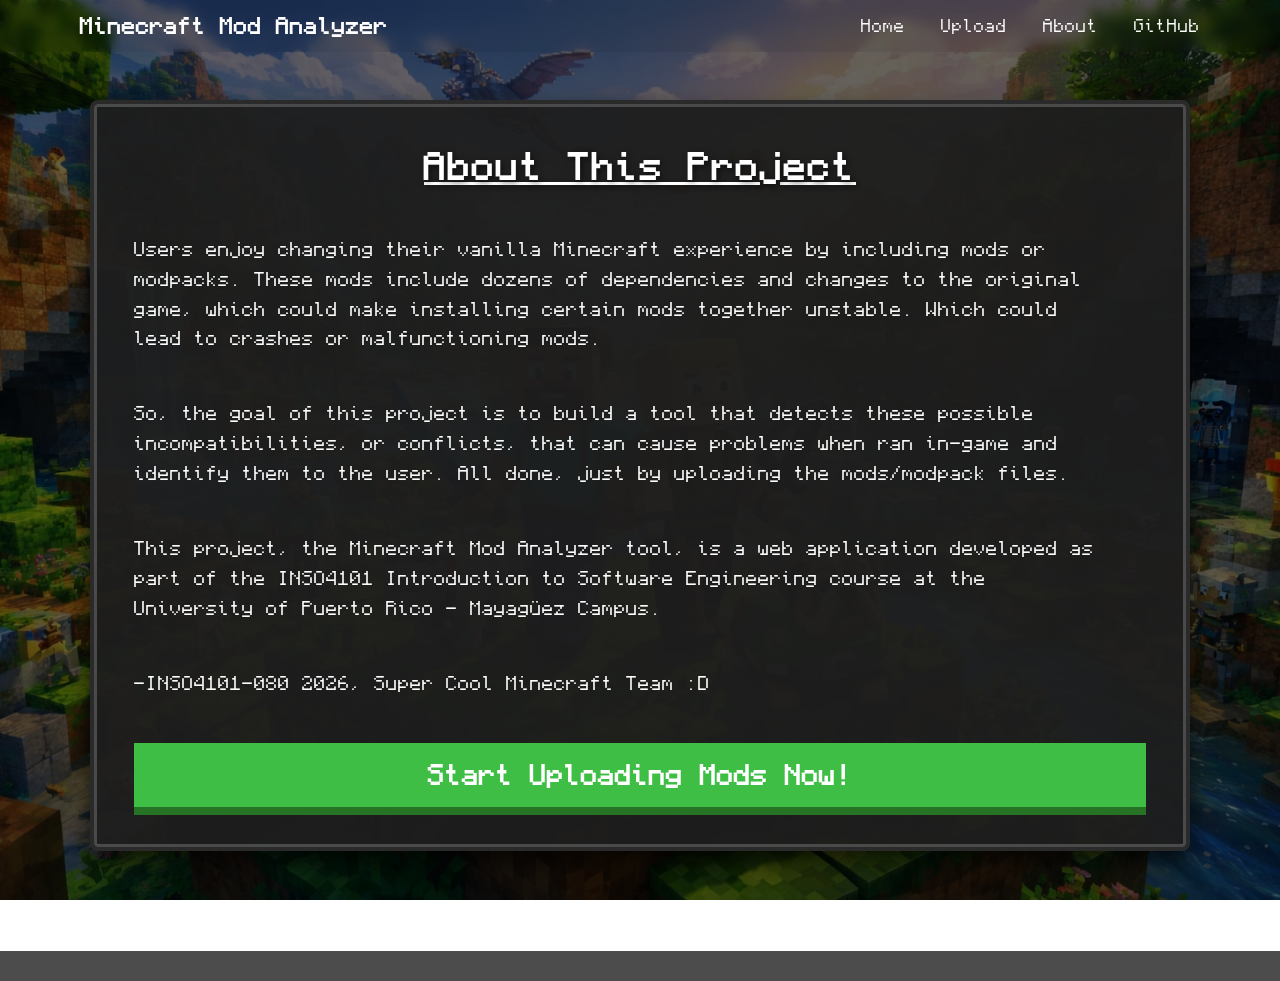
<file: src/main/resources/static/about.html>
<!-- TODO: Add informational text in the About page -->
<!DOCTYPE html>
<html lang="en">
<head>
  <meta charset="UTF-8" />
  <meta name="viewport" content="width=device-width, initial-scale=1.0" />
  <title>About - Minecraft Dependency Visualizer</title>
  <link rel="stylesheet" href="homepage.css" />
</head>

<body class="site-background" id="page-about">
    
  <header id="site-header">
  <div class="nav-container">
      
         
    <div class="logo">
      Minecraft Mod Analyzer
    </div>

    <nav class="nav-links">
        <a href="index.html">Home</a>
      <a href="#">Upload</a>
      <a href="about.html" id="about-btn">About</a>
      <a href="https://github.com/uprm-inso4101-2025-2026-s2/semester-project-super_cool_minecraft_team" target="_blank">GitHub</a>
    </nav>
  
  </div>

</header>
  <header id="app-header">
    <div id="header-inner">
      <!-- <h1 id="main-title"></h1>
      <p id="main-message">
        <!- - TODO if needed - ->
      </p> -->
    </div>
  </header>

  <main id="main-content">

    <section id="about-message">

      <div id="about-header">
        <h1 id="about-main-title">About This Project</h1>
      </div>

      <div id="about-text-div">
        <p>
          Users enjoy changing their vanilla Minecraft experience
          by including mods or modpacks. These mods include dozens
          of dependencies and changes to the original game, which
          could make installing certain mods together unstable.
          Which could lead to crashes or malfunctioning mods. <br> <br>
        </p>

        <p>
          So, the goal of this project is to build a tool that
          detects these possible incompatibilities, or conflicts,
          that can cause problems when ran in-game and identify
          them to the user. All done, just by uploading the
          mods/modpack files. <br> <br>
        </p>

        <p>
          This project, the Minecraft Mod Analyzer tool, is a web
          application developed as part of the INSO4101 Introduction
          to Software Engineering course at the University of Puerto
          Rico - Mayagüez Campus. <br> <br>
        </p>

        <p>
          -INSO4101-080 2026, Super Cool Minecraft Team :D
        </p>

      </div>

      <!-- <div id="about-logo-div"> -->

        <!--
        include logo like:
        <img src="LOGO PATH HERE" alt="Minecraft Mod Analyzer Logo">
        -->
    
      <!-- </div> -->
      
      <a href="index.html" id="about-upload-button">
          Start Uploading Mods Now!
      </a> <!--If the upload function gets a page of its own, change link to there instead of index.html -Reynaldo -->

    </section>
  </main>

<footer id="site-footer">
  <div class="footer-container">

    <p>
      <!-- TODO (If needed) -->
    </p>

  </div>

</footer>
</body>
</html>
</file>
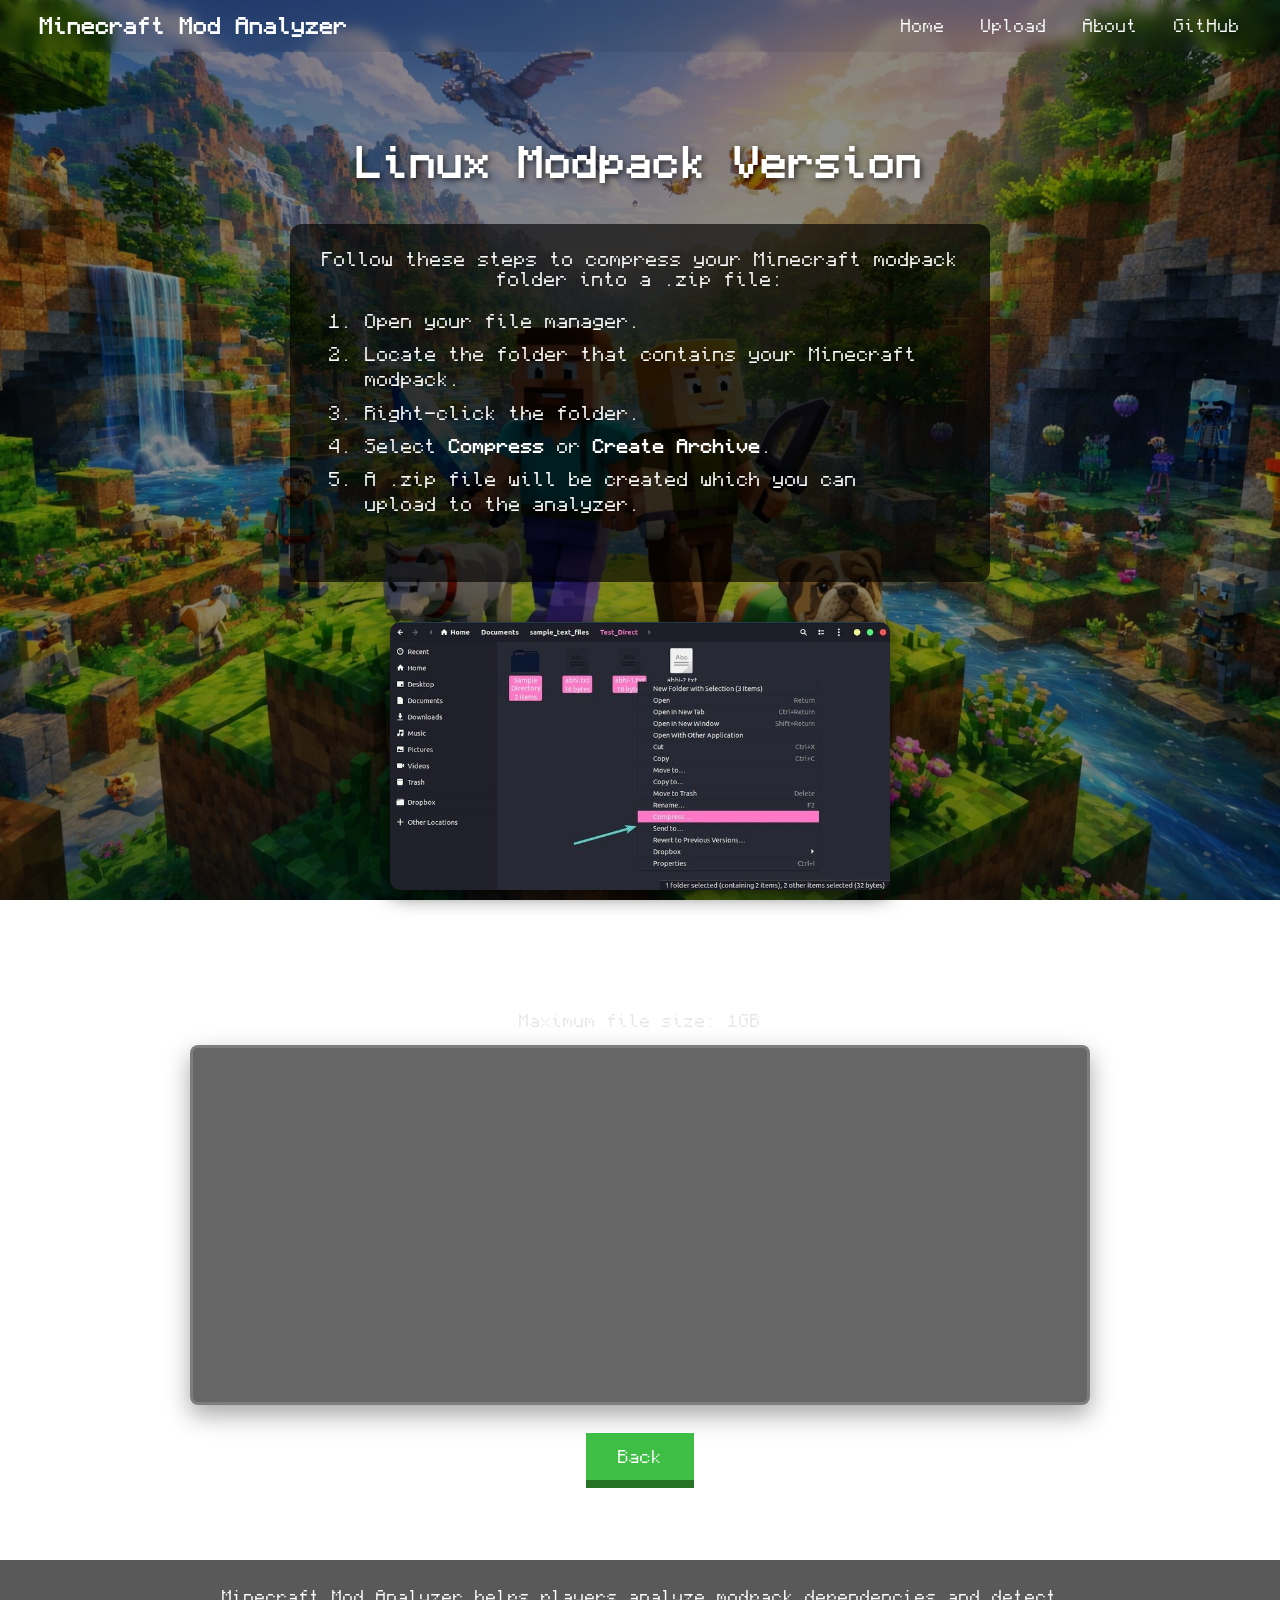
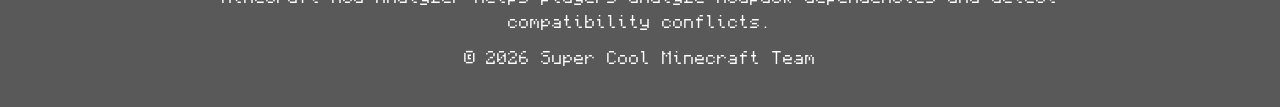
<file: src/main/resources/static/OS versions/linux.html>
<!DOCTYPE html>
<html lang="en">
<head>
  <meta charset="UTF-8">
  <meta name="viewport" content="width=device-width, initial-scale=1.0">
  <title>Linux Installation</title>
  <link rel="stylesheet" href="modpackreceiver.css">
</head>

<body class="instructions-page">

  <header id="site-header">
    <div class="nav-container">
      <a href="../index.html" class="logo">Minecraft Mod Analyzer</a>

      <nav class="nav-links">
        <a href="../index.html">Home</a>
        <a href="../upload/upload.html">Upload</a>
        <a href="#">About</a>
        <a href="https://github.com/uprm-inso4101-2025-2026-s2/semester-project-super_cool_minecraft_team" target="_blank">GitHub</a>
      </nav>
    </div>
  </header>

<main class="instructions-wrapper">
  <header class="instructions-header">
    <h1>Linux Modpack Version</h1>
  </header>

 <div class="instructions-text">

<p class="instruction-intro">
  Follow these steps to compress your Minecraft modpack folder into a .zip file:
</p>

<ol class="instruction-list">
<li>Open your file manager.</li>
<li>Locate the folder that contains your Minecraft modpack.</li>
<li>Right-click the folder.</li>
<li>Select <b>Compress</b> or <b>Create Archive</b>.</li>
<li>A .zip file will be created which you can upload to the analyzer.</li>
</ol>

</div>

<div class="instruction-image">
<a href="../images/linux.png" target="_blank">
<img src="../images/linux.png" alt="Linux zip example">
</a>
</div>

<p class="upload-limit">
Maximum file size: 1GB
</p>

<section class="instruction-container">

</section>

 

  <a href="../upload/upload.html" class="back-link">
    <button class="back-btn">Back</button>
  </a>
</main>
  <footer id="site-footer">
    <div class="footer-container">
      <p>
        Minecraft Mod Analyzer helps players analyze modpack dependencies
        and detect compatibility conflicts.
      </p>

      <p>
        © 2026 Super Cool Minecraft Team
      </p>
    </div>
  </footer>

</body>
</html>
</file>
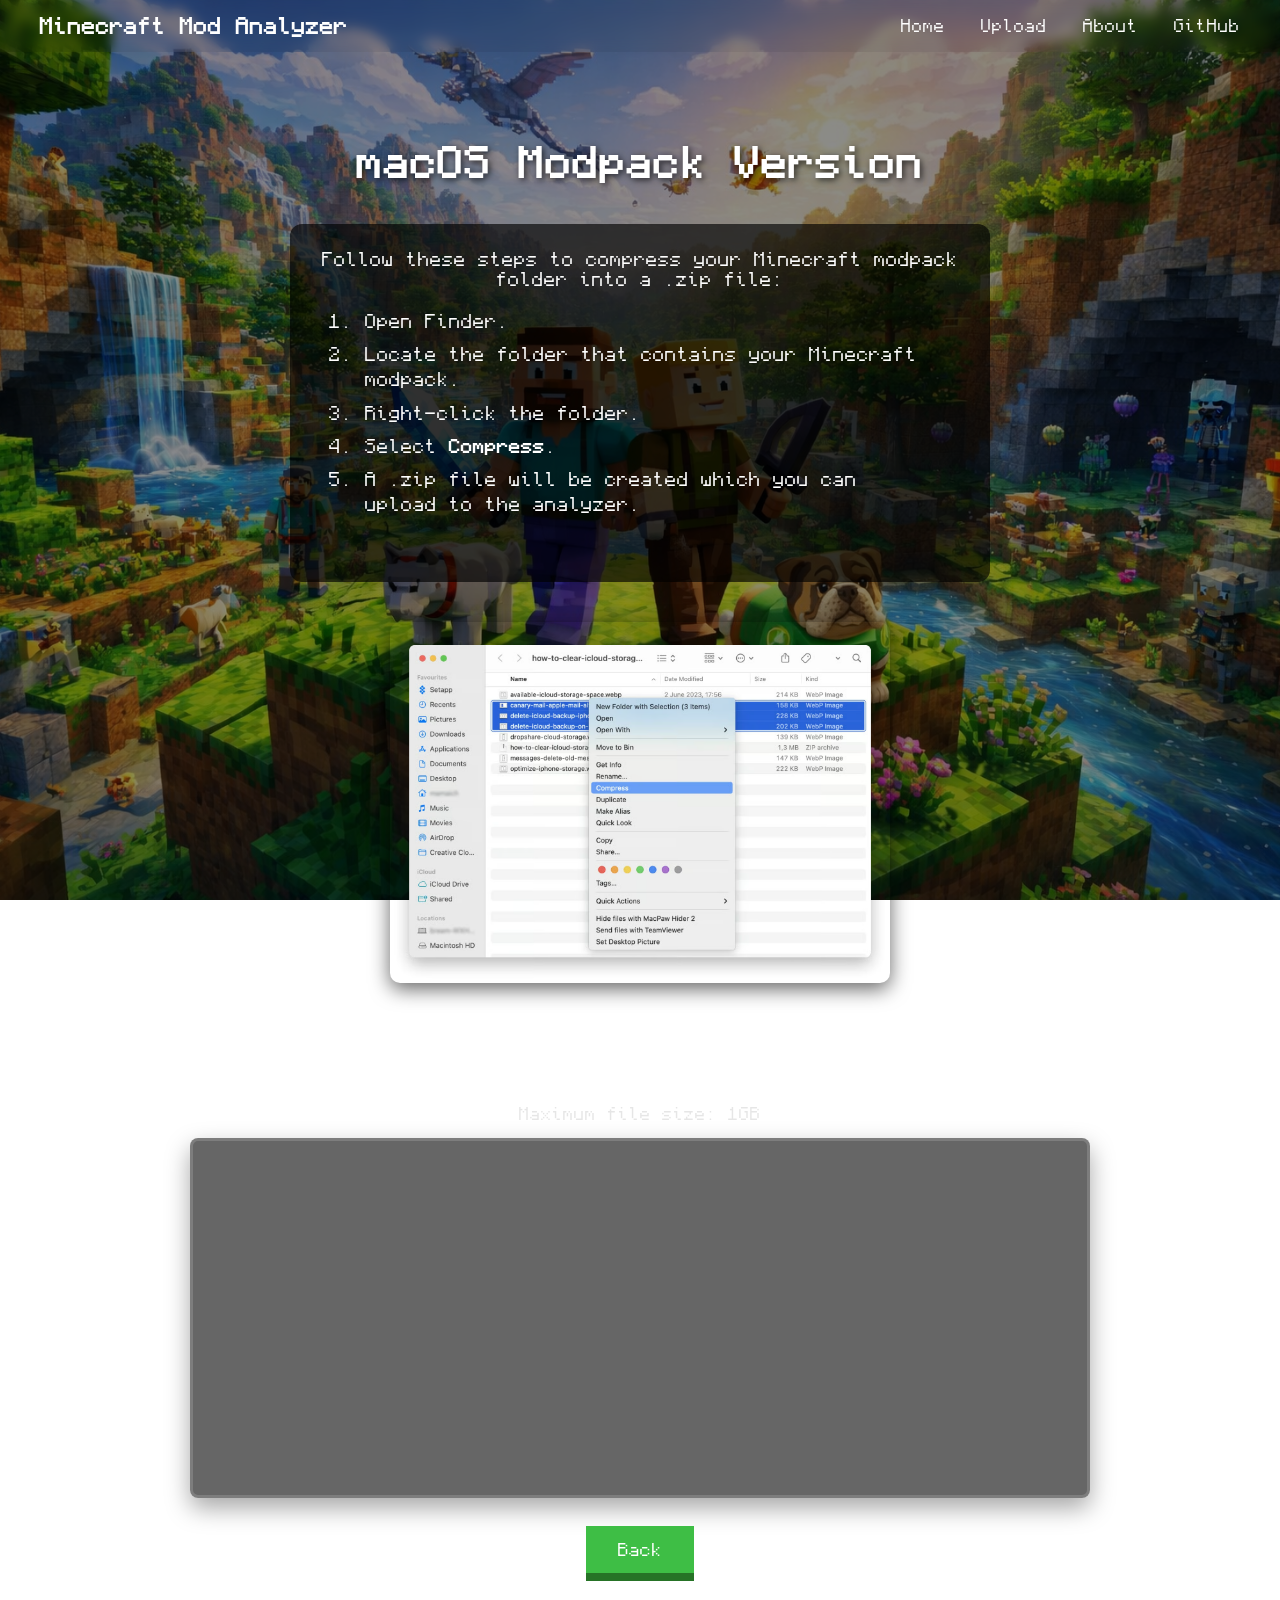
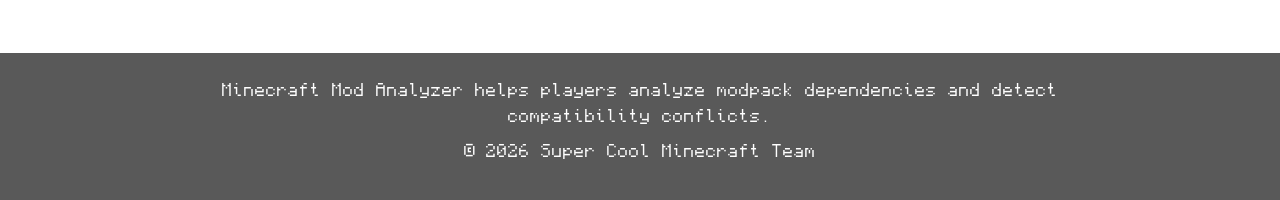
<file: src/main/resources/static/OS versions/mac.html>
<!DOCTYPE html>
<html lang="en">
<head>
  <meta charset="UTF-8">
  <meta name="viewport" content="width=device-width, initial-scale=1.0">
  <title>macOS Installation</title>
  <link rel="stylesheet" href="modpackreceiver.css">
</head>

<body class="instructions-page">

  <header id="site-header">
    <div class="nav-container">
      <a href="../index.html" class="logo">Minecraft Mod Analyzer</a>

      <nav class="nav-links">
        <a href="../index.html">Home</a>
        <a href="../upload/upload.html">Upload</a>
        <a href="#">About</a>
        <a href="https://github.com/uprm-inso4101-2025-2026-s2/semester-project-super_cool_minecraft_team" target="_blank">GitHub</a>
      </nav>
    </div>
  </header>

<main class="instructions-wrapper">
  <header class="instructions-header">
    <h1>macOS Modpack Version</h1>
  </header>
    

<div class="instructions-text">

<p class="instruction-intro">
  Follow these steps to compress your Minecraft modpack folder into a .zip file:
</p>

<ol class="instruction-list">
<li>Open Finder.</li>
<li>Locate the folder that contains your Minecraft modpack.</li>
<li>Right-click the folder.</li>
<li>Select <b>Compress</b>.</li>
<li>A .zip file will be created which you can upload to the analyzer.</li>
</ol>

</div>

<div class="instruction-image">
<a href="../images/macOS.png" target="_blank">
<img src="../images/macOS.png" alt="macOS zip example">
</a>
</div>

<p class="upload-limit">
Maximum file size: 1GB
</p>

<section class="instruction-container">

</section>

 

  <a href="../upload/upload.html" class="back-link">
    <button class="back-btn">Back</button>
  </a>
</main>
  <footer id="site-footer">
    <div class="footer-container">
      <p>
        Minecraft Mod Analyzer helps players analyze modpack dependencies
        and detect compatibility conflicts.
      </p>

      <p>
        © 2026 Super Cool Minecraft Team
      </p>
    </div>
  </footer>

</body>
</html>
</file>
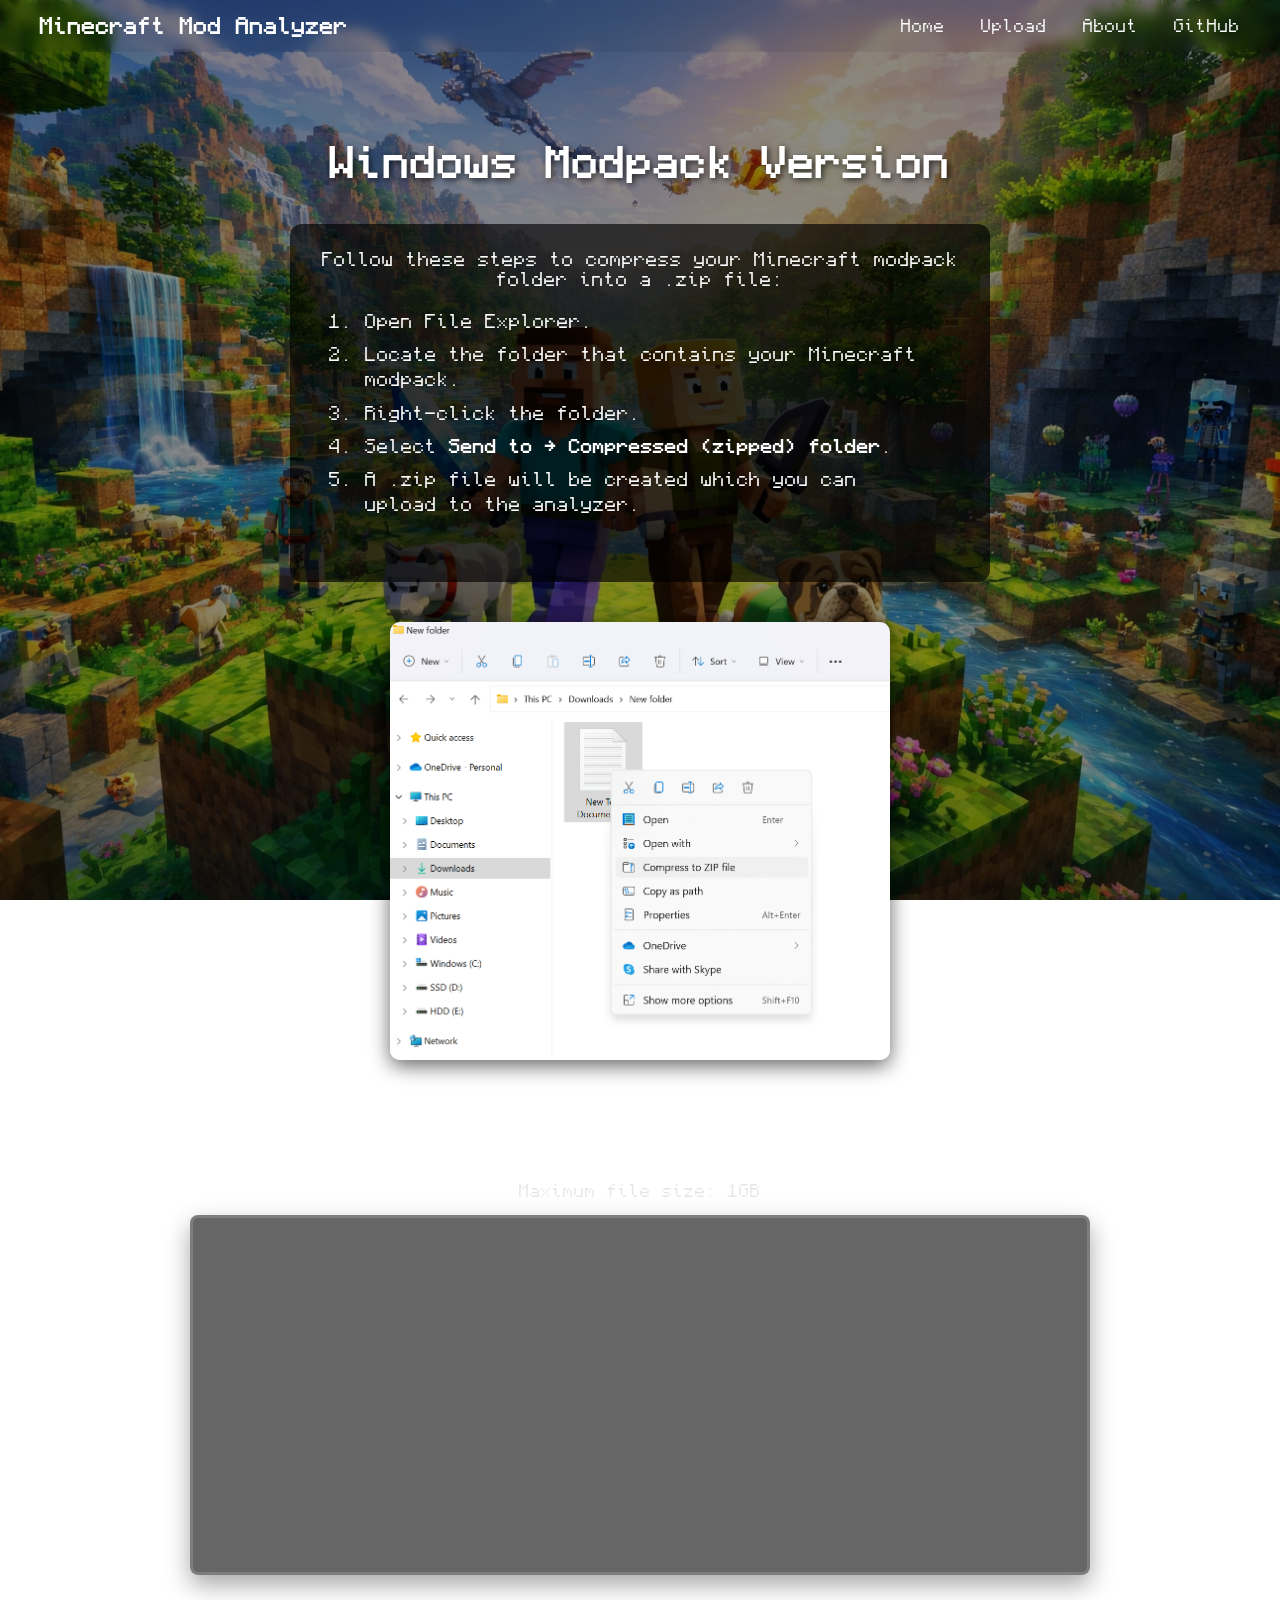
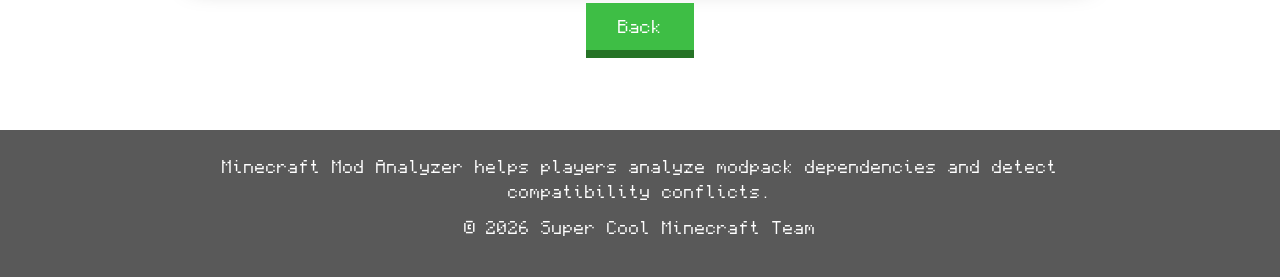
<file: src/main/resources/static/OS versions/windows.html>
<!DOCTYPE html>
<html lang="en">
<head>
  <meta charset="UTF-8">
  <meta name="viewport" content="width=device-width, initial-scale=1.0">
  <title>Windows Installation</title>
  <link rel="stylesheet" href="modpackreceiver.css">
</head>

<body class="instructions-page">

  <header id="site-header">
    <div class="nav-container">
      <a href="../index.html" class="logo">Minecraft Mod Analyzer</a>

      <nav class="nav-links">
        <a href="../index.html">Home</a>
        <a href="../upload/upload.html">Upload</a>
        <a href="#">About</a>
        <a href="https://github.com/uprm-inso4101-2025-2026-s2/semester-project-super_cool_minecraft_team" target="_blank">GitHub</a>
      </nav>
    </div>
  </header>

<main class="instructions-wrapper">
  <header class="instructions-header">
    <h1>Windows Modpack Version</h1>
  </header>


  <div class="instructions-text">

<p class="instruction-intro">
Follow these steps to compress your Minecraft modpack folder into a .zip file:
</p>

<ol class="instruction-list">
<li>Open File Explorer.</li>
<li>Locate the folder that contains your Minecraft modpack.</li>
<li>Right-click the folder.</li>
<li>Select <b>Send to → Compressed (zipped) folder</b>.</li>
<li>A .zip file will be created which you can upload to the analyzer.</li>
</ol>

</div>

<div class="instruction-image">
  <a href="../images/windows.png" target="_blank">
<img src="../images/windows.png" alt="Windows zip example">
</a>
</div>

<p class="upload-limit">
Maximum file size: 1GB
</p>

<section class="instruction-container">

</section>

  

  <a href="../upload/upload.html" class="back-link">
    <button class="back-btn">Back</button>
  </a>
</main>

  <footer id="site-footer">
    <div class="footer-container">
      <p>
        Minecraft Mod Analyzer helps players analyze modpack dependencies
        and detect compatibility conflicts.
      </p>

      <p>
        © 2026 Super Cool Minecraft Team
      </p>
    </div>
  </footer>

</body>
</html>
</file>
<file: src/main/resources/static/homepage.css>
/* homepage.css - SOLO MONOCRAFT */

@font-face {
    font-family: 'Monocraft';
    src: url('fonts/Monocraft-Light.ttf') format('truetype');
    font-weight: 300;
    font-style: normal;
    font-display: swap;
}

@font-face {
    font-family: 'Monocraft';
    src: url('fonts/Monocraft-Light-Italic.ttf') format('truetype');
    font-weight: 300;
    font-style: italic;
    font-display: swap;
}

@font-face {
    font-family: 'Monocraft';
    src: url('fonts/Monocraft-SemiBold.ttf') format('truetype');
    font-weight: 600;
    font-style: normal;
    font-display: swap;
}

@font-face {
    font-family: 'Monocraft';
    src: url('fonts/Monocraft-SemiBold-Italic.ttf') format('truetype');
    font-weight: 600;
    font-style: italic;
    font-display: swap;
}

* {
    margin: 0;
    padding: 0;
    box-sizing: border-box;
}

.site-background {

    /* BACKGROUND IMAGE */
    background-image: url("images/minecraft-background.png");
    background-size: cover;
    background-position: center;
    background-repeat: no-repeat;
    background-attachment: fixed;

    font-family: 'Monocraft', sans-serif;
    font-weight: 300;
    min-height: 100vh;
    display: flex;
    flex-direction: column;
    position: relative;
}

body#page-home::before {
    content: "";
    position: fixed;
    inset: 0;
    background: rgba(0,0,0,0.35);
    z-index: -1;
}

body#page-about::before {
    content: "";
    position: fixed;
    inset: 0;
    background: rgba(0,0,0,0.6);
    z-index: -1;
    padding: 20px;
}

/* HEADER  */
#app-header {
    padding: 60px 0 0 80px;  
    text-align: left;
}

/* Welcome */
#main-title {
    color: #ffffff;
    font-size: 3.2rem;
    font-weight: 600; 
    letter-spacing: 1px;
    line-height: 1.3;
    margin-bottom: 20px;
    text-shadow: 2px 2px 6px rgba(0,0,0,0.6);
    font-family: 'Monocraft', sans-serif;
    max-width: 900px;
}

/* Message */
#main-message {
    color: #ffffff;
    font-size: 1.4rem;
    font-weight: 300; 
    letter-spacing: 0.3px;
    max-width: 750px;
    line-height: 1.6;
    margin-top: 10px;
    text-shadow: 1px 1px 4px rgba(0,0,0,0.6);
    font-family: 'Monocraft', sans-serif;
    opacity: 0.95;
}

/* MAIN  */
#main-content {
    flex: 1;
    display: flex;
    align-items: flex-start;
    justify-content: flex-start;
    padding: 0 80px;
    margin-top: 40px;  
}

/* Button */
#get-mods-btn {
    background-color: #3ebe45;
    border: none;
    color: white;
    font-size: 2.5rem;
    font-weight: 600; 
    padding: 22px 80px;
    box-shadow: 0 12px 0 #267326, 0 20px 25px rgba(0,0,0,0.35);
    cursor: pointer;
    letter-spacing: 1.5px;
    text-shadow: 2px 2px 0 #267326;
    transition: all 0.1s ease;
    display: inline-block;
    font-family: 'Monocraft', sans-serif;
}

#get-mods-btn:hover {
    background-color: #4acf52;
    transform: translateY(-3px);
    box-shadow: 0 15px 0 #267326, 0 22px 28px rgba(0,0,0,0.4);
}

#get-mods-btn:active {
    transform: translateY(9px);
    box-shadow: 0 5px 0 #267326, 0 15px 20px rgba(0,0,0,0.3);
}

@media (max-width: 1024px) {
    #app-header {
        padding: 40px 0 0 50px;
    }
    
    #main-title {
        font-size: 2.8rem;
        max-width: 700px;
    }
    
    #main-message {
        font-size: 1.3rem;
        max-width: 600px;
    }
    
    #main-content {
        padding: 0 50px;
        margin-top: -50px;
    }
    
    #get-mods-btn {
        font-size: 2.2rem;
        padding: 20px 70px;
    }
}

@media (max-width: 768px) {
    #app-header {
        padding: 30px 0 0 30px;
    }
    
    #main-title {
        font-size: 2.2rem;
    }
    
    #main-message {
        font-size: 1.2rem;
        line-height: 1.5;
    }
    
    #main-content {
        padding: 0 30px;
        margin-top: -40px;
    }
    
    #get-mods-btn {
        font-size: 1.8rem;
        padding: 18px 50px;
    }
}

@media (max-width: 480px) {
    #app-header {
        padding: 120px 0 0 80px;
        text-align: left;
    }
    
    #main-title {
        font-size: 1.8rem;
    }
    
    #main-message {
        font-size: 1rem;
    }
    
    #get-mods-btn {
        font-size: 1.5rem;
        padding: 15px 40px;
        border-radius: 40px;
    }
}

/* INFO SECTION */

#info-section{
    padding: 120px 80px;
    background: rgba(0,0,0,0.55);
    margin-top: 50vh;
}

.info-container{
    max-width: 900px;
    margin: auto;
}

#info-section h2{
    color: white;
    font-size: 2.2rem;
    font-weight: 600;
    margin-bottom: 25px;
    font-family: 'Monocraft', sans-serif;
}

#info-section p{
    color: #eaeaea;
    font-size: 1.1rem;
    line-height: 1.7;
    margin-bottom: 16px;
    font-family: 'Monocraft', sans-serif;
}

/* HEADER NAVBAR */

#site-header{
position: fixed;
top: 0;
left: 0;
width: 100%;
padding: 15px 80px;
background: rgba(0,0,0,0.05);
backdrop-filter: blur(6px);
z-index: 1000;
}

.nav-container{
display: flex;
justify-content: space-between;
align-items: center;
max-width: 1200px;
margin: auto;
}

.logo{
color: white;
font-size: 1.3rem;
font-weight: 600;
font-family: 'Monocraft', sans-serif;
}

.nav-links a{
color: white;
margin-left: 25px;
text-decoration: none;
font-size: 1rem;
font-family: 'Monocraft', sans-serif;
transition: opacity 0.2s;
}

.nav-links a:hover{
opacity: 0.7;
}

/* FOOTER */

#site-footer{
background: rgba(0,0,0,0.7);
color: white;
padding: 10px 80px;
margin-top: 100px;
}

.footer-container{
max-width: 900px;
margin: auto;
text-align: center;
}

.footer-container p{
margin-bottom: 10px;
line-height: 1.6;
font-family: 'Monocraft', sans-serif;
}

/*About Page CSS*/

#about-header{
    width: 100%;
    text-align: center;
    margin-bottom: 25px;
}

#about-message{
    display: flex;
    flex-wrap: wrap; /*struggling to make button go on bottom*/
    align-items: flex-start;
    justify-content: space-between;
    /* text-align: justify; */ /*I do not believe this is easier to read*/

    max-width: 1100px;
    margin: auto;
    padding: 40px;

    background: rgba(30,30,30,0.95);
    border-radius: 8px;
    border: 4px solid #2a2a2a;
    box-shadow:inset 0 0 0 3px #4a4a4a,
                0 12px 25px rgba(0,0,0,0.7);
}

#about-text-div{
    flex: 3;
    padding-right: 30px;

    /* OLD BACKGROUND
    background: rgba(0,0,0,0.8);
    border-radius: 15px;
    */
}

#about-logo-div{
    flex: 2;
    text-align: center;
}

#about-upload-button{
    width: 100%;
    margin-top: 30px;

    display: block;
    text-align: center;
    text-decoration: none;

    background-color: #3ebe45;
    border: none;
    color: white;

    font-size: 1.6rem;
    font-weight: 600;

    padding: 18px 40px;

    box-shadow: 0 8px 0 #267326;
    cursor: pointer;

    font-family: 'Monocraft', sans-serif;

    transition: all 0.1s ease;
}

#about-upload-button:hover{
    background-color: #4acf52;
    transform: translateY(-3px);
    box-shadow: 0 15px 0 #267326, 0 22px 28px rgba(0,0,0,0.4);
}

#about-upload-button:active{
    transform: translateY(5px);
    box-shadow: 0 3px 0 #267326;
}

#about-message p{
    color: #ffffff;
    font-size: 1.1rem;
    line-height: 1.7;
    margin-bottom: 15px;
}

#about-main-title{
    width: 100%;
    text-decoration: underline;
    color: #ffffff;

    font-family: 'Monocraft', sans-serif;
    font-size: 2.2rem;
    font-weight: 600; 
    letter-spacing: 1px;
    line-height: 1.3;

    margin-bottom: 20px;

    text-shadow: 2px 2px 6px rgba(0,0,0,0.6);
    
    max-width: 1100px;
}
</file>
<file: src/main/resources/static/OS versions/modpackreceiver.css>
@font-face {
  font-family: 'Monocraft';
  src: url('../fonts/Monocraft-Light.ttf') format('truetype');
  font-weight: 300;
}

@font-face {
  font-family: 'Monocraft';
  src: url('../fonts/Monocraft-SemiBold.ttf') format('truetype');
  font-weight: 600;
}

/* RESET */
* {
  margin: 0;
  padding: 0;
  box-sizing: border-box;
}

/* BODY */
body.instructions-page {
  min-height: 100vh;
  display: flex;
  flex-direction: column;
  font-family: 'Monocraft', sans-serif;
  background-image: url("../images/minecraft-background.png");
  background-size: cover;
  background-position: center;
  background-repeat: no-repeat;
  background-attachment: fixed;
  color: white;
  text-align: center;
  position: relative;
}

body.instructions-page::before {
  content: "";
  position: fixed;
  inset: 0;
  background: rgba(0, 0, 0, 0.45);
  z-index: -1;
}

/* HEADER / NAVBAR */
#site-header {
  position: fixed;
  top: 0;
  left: 0;
  width: 100%;
  padding: 15px 40px;
  background: rgba(0, 0, 0, 0.05);
  backdrop-filter: blur(6px);
  z-index: 1000;
}

.nav-container {
  max-width: 1200px;
  margin: 0 auto;
  display: flex;
  justify-content: space-between;
  align-items: center;
}

.logo {
  color: white;
  text-decoration: none;
  font-size: 1.3rem;
  font-weight: 600;
}

.logo:hover,
.logo:visited,
.logo:active {
  color: white;
  text-decoration: none;
}

.nav-links a {
  color: white;
  text-decoration: none;
  margin-left: 25px;
  font-size: 1rem;
  transition: opacity 0.2s ease;
}

.nav-links a:hover,
.nav-links a:visited,
.nav-links a:active {
  color: white;
  text-decoration: none;
  opacity: 0.8;
}

/* MAIN CONTENT AREA */
.instructions-wrapper {
  flex: 1;
  width: 100%;
  max-width: 1200px;
  margin: 0 auto;
  padding: 140px 20px 40px;
}

/* PAGE TITLE */
.instructions-header {
  margin-bottom: 30px;
}

.instructions-header h1 {
  font-size: 2.5rem;
  text-shadow: 2px 2px 6px rgba(0, 0, 0, 0.7);
}

/* EMPTY CONTAINER RESERVED FOR NEXT ISSUE */
.instruction-container {
  width: 100%;
  max-width: 900px;
  height: 360px;
  margin: 0 auto;
  background: rgba(0, 0, 0, 0.60);
  border: 3px solid rgba(255, 255, 255, 0.15);
  border-radius: 8px;
  box-shadow: 0 10px 25px rgba(0, 0, 0, 0.35);
}

/* NOTE */
.instructions-note {
  margin: 28px auto 0;
  max-width: 700px;
  font-size: 1rem;
  line-height: 1.7;
  color: #e6e6e6;
  text-align: center;
}

/* BACK LINK + BUTTON */
.back-link {
  display: inline-block;
  margin-top: 28px;
  text-decoration: none;
}

.back-link:hover,
.back-link:visited,
.back-link:active {
  text-decoration: none;
}

.back-btn {
  padding: 14px 32px;
  background: #3ebe45;
  border: none;
  color: white;
  font-size: 1.05rem;
  cursor: pointer;
  box-shadow: 0 8px 0 #267326;
  font-family: 'Monocraft', sans-serif;
  transition: all 0.15s ease;
}

.back-btn:hover {
  transform: translateY(-2px);
  background: #4acf52;
}

.back-btn:active {
  transform: translateY(5px);
  box-shadow: 0 3px 0 #267326;
}

/* FOOTER */
#site-footer {
  margin-top: 40px;
  background: rgba(0, 0, 0, 0.65);
  padding: 25px 20px;
}

.footer-container {
  max-width: 900px;
  margin: 0 auto;
  text-align: center;
}

.footer-container p {
  margin-bottom: 10px;
  line-height: 1.6;
}

/* RESPONSIVE */
@media (max-width: 768px) {
  #site-header {
    padding: 15px 20px;
  }

  .nav-container {
    flex-direction: column;
    gap: 10px;
  }

  .nav-links a {
    margin: 0 10px;
  }

  .instructions-wrapper {
    padding: 160px 15px 30px;
  }

  .instructions-header h1 {
    font-size: 2rem;
  }

  .instruction-container {
    height: 260px;
  }

  .instructions-note {
    font-size: 0.95rem;
  }
}

.os-instructions{
text-align:center;
max-width:800px;
margin:20px auto 10px auto;
line-height:1.5;
}

.instruction-list{
max-width:600px;
margin:20px auto 40px auto;
padding-left:25px;
text-align:left;
font-size:18px;
line-height:1.8;
}


.instruction-list li{
margin-bottom:8px;
line-height:1.4;
}

.instructions-text{
max-width:700px;
margin:40px auto;
padding:25px 30px;
background:rgba(0,0,0,0.65);
border-radius:12px;
text-align:left;
color:white;
}

.instruction-intro{
font-size:18px;
margin-bottom:20px;
text-align:center;
}


.instruction-list li{
margin-bottom:8px;
}

.instruction-image{
text-align:center;
margin:50px auto 120px auto;
}

.instructions-text + .instruction-image{
margin-top:40px;
}


.instruction-image img{
max-width:500px;
width:100%;
height:auto;
border-radius:10px;
box-shadow:0 6px 20px rgba(0,0,0,0.6);
cursor:pointer;
}

.instruction-image img:hover{
transform:scale(1.05);
}

.instructions-header{
text-align:center;
margin-bottom:30px;
}

.upload-limit{
margin-top:20px;
margin-bottom:15px;
font-size:16px;
color:#e6e6e6;
text-align:center;
}
</file>
